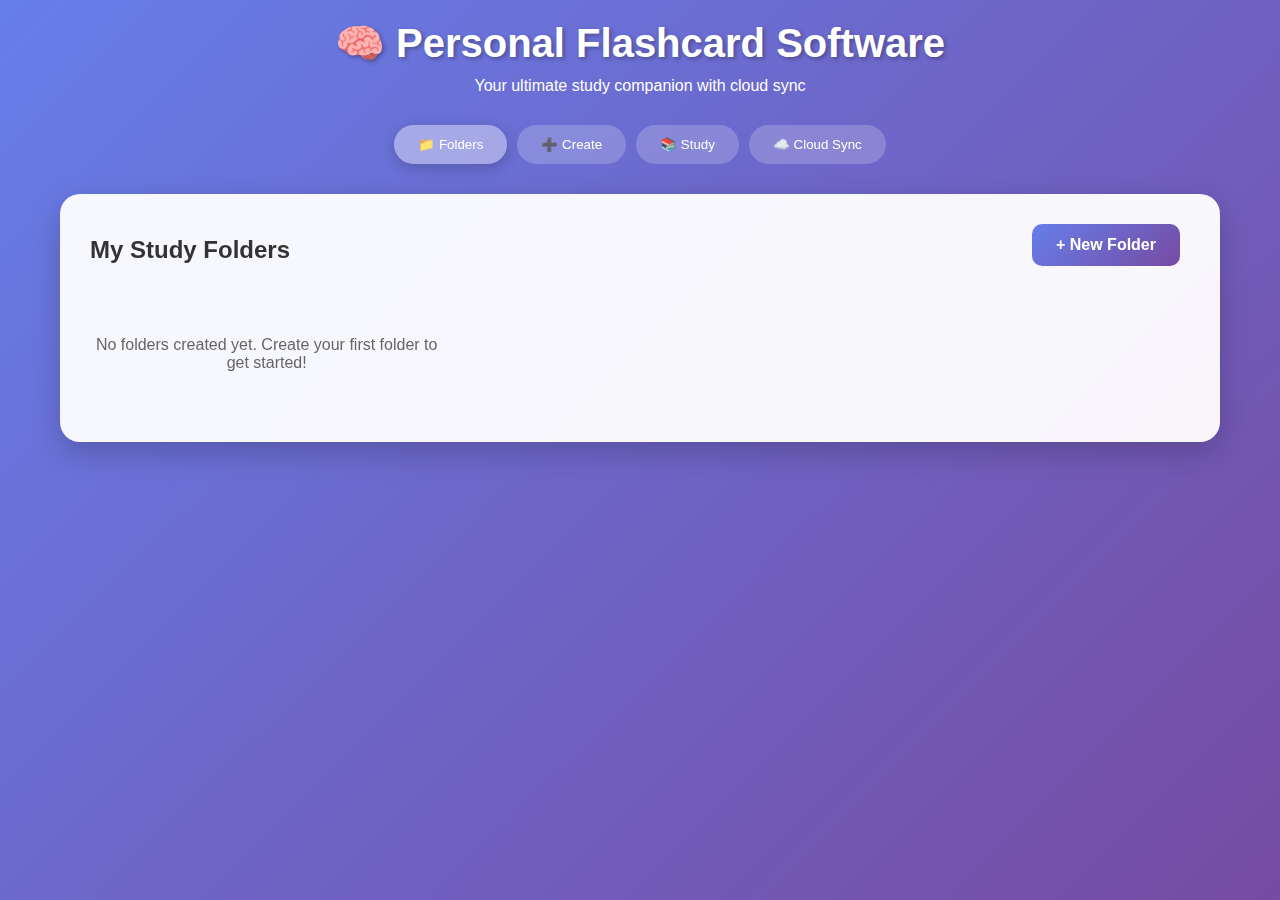
<file: index.html>
<!DOCTYPE html>
<html lang="en">
<head>
    <meta charset="UTF-8">
    <meta name="viewport" content="width=device-width, initial-scale=1.0">
    <script src="https://apis.google.com/js/api.js"></script>
    <script src="https://accounts.google.com/gsi/client"></script>
    <title>Personal Flashcard Software</title>
    <link rel="stylesheet" href="style.css">

   
</head>
<body>
    <div class="container">
        <div class="header">
            <h1>🧠 Personal Flashcard Software</h1>
            <p>Your ultimate study companion with cloud sync</p>
        </div>

        <div class="nav-tabs">
            <button class="nav-tab active" onclick="showTab('folders')">📁 Folders</button>
            <button class="nav-tab" onclick="showTab('create')">➕ Create</button>
            <button class="nav-tab" onclick="showTab('study')">📚 Study</button>
            <button class="nav-tab" onclick="showTab('sync')">☁️ Cloud Sync</button>
        </div>

        <!-- Folders Tab -->
        <div id="folders" class="tab-content active">
            <div style="display: flex; justify-content: space-between; align-items: center; margin-bottom: 20px;">
                <h2>My Study Folders</h2>
                <button class="btn btn-primary" onclick="createNewFolder()">+ New Folder</button>
            </div>
            <div id="folders-grid" class="card-grid"></div>
        </div>

        <!-- Create Tab -->
        <div id="create" class="tab-content">
            <h2>Create Flashcards</h2>
            <div class="input-group">
                <label for="folder-select">Select Folder:</label>
                <select id="folder-select">
                    <option value="">Select a folder...</option>
                </select>
            </div>
            <div class="input-group">
                <label for="deck-name">Deck Name:</label>
                <input type="text" id="deck-name" placeholder="Enter deck name...">
            </div>
            <div class="input-group">
                <label for="card-front">Front (Question):</label>
                <textarea id="card-front" rows="3" placeholder="Enter question or prompt..."></textarea>
            </div>
            <div class="input-group">
                <label for="card-back">Back (Answer):</label>
                <textarea id="card-back" rows="3" placeholder="Enter answer or explanation..."></textarea>
            </div>
            <div style="display: flex; gap: 10px;">
                <button class="btn btn-primary" onclick="addCard()">Add Card</button>
                <button class="btn btn-secondary" onclick="clearCardForm()">Clear</button>
            </div>
            <div id="current-deck" style="margin-top: 30px;"></div>
        </div>

        <!-- Study Tab -->
        <div id="study" class="tab-content">
            <h2>Study Mode</h2>
            <div class="input-group">
                <label for="study-deck-select">Select Deck to Study:</label>
                <select id="study-deck-select" onchange="loadStudyDeck()">
                    <option value="">Choose a deck...</option>
                </select>
            </div>
            
            <div id="study-modes" style="display: none;">
                <h3>Choose Study Mode:</h3>
                <div class="study-controls">
                    <button class="btn btn-primary" onclick="startFlashcardMode()">📚 Flashcards</button>
                    <button class="btn btn-primary" onclick="startQuizMode()">🧠 Quiz</button>
                    <button class="btn btn-primary" onclick="startMatchMode()">🎯 Match</button>
                    <button class="btn btn-primary" onclick="startWriteMode()">✍️ Write</button>
                </div>
            </div>

            <div id="study-area"></div>
        </div>

        <!-- Cloud Sync Tab -->
        <div id="sync" class="tab-content">
            <h2>Cloud Storage Sync</h2>
            <div class="cloud-sync">
                <h3 style="color: white; margin-bottom: 15px;">Connect Your Cloud Storage</h3>
                <p style="color: rgba(255,255,255,0.8); margin-bottom: 20px;">
                    Sync your flashcards across all your devices by connecting to your preferred cloud storage.
                </p>
                
                <div class="cloud-providers">
                    <div class="cloud-provider" onclick="connectCloud('dropbox')">
                        <h4>📦 Dropbox</h4>
                        <p>Sync with Dropbox</p>
                        <span id="dropbox-status">Not Connected</span>
                    </div>
                    <div class="cloud-provider" onclick="connectCloud('googledrive')">
                        <h4>📁 Google Drive</h4>
                        <p>Sync with Google Drive</p>
                        <span id="googledrive-status">Not Connected</span>
                        <div style="margin-top: 10px;">
                            <button class="btn btn-primary" onclick="saveToGoogleDrive()">💾 Save</button>
                            <button class="btn btn-secondary" onclick="loadFromGoogleDrive()">📥 Load</button>
                        </div>
                    </div>
                    <div class="cloud-provider" onclick="connectCloud('onedrive')">
                        <h4>☁️ OneDrive</h4>
                        <p>Sync with OneDrive</p>
                        <span id="onedrive-status">Not Connected</span>
                    </div>
                    <div class="cloud-provider" onclick="connectCloud('icloud')">
                        <h4>🍎 iCloud</h4>
                        <p>Sync with iCloud</p>
                        <span id="icloud-status">Not Connected</span>
                    </div>
                </div>

                <div style="margin-top: 30px;">
                    <h3 style="color: white; margin-bottom: 15px;">Import/Export</h3>
                    <div style="display: flex; gap: 10px; flex-wrap: wrap;">
                        <button class="btn btn-secondary" onclick="exportData()">📤 Export Data</button>
                        <input type="file" id="import-file" accept=".json" style="display: none;" onchange="importData()">
                        <button class="btn btn-secondary" onclick="document.getElementById('import-file').click()">📥 Import Data</button>
                        <button class="btn btn-primary" onclick="syncAll()">🔄 Sync All</button>
                    </div>
                </div>
            </div>
        </div>
    </div>

    <!-- Modals -->
    <div id="folder-modal" class="modal">
        <div class="modal-content">
            <span class="close" onclick="closeFolderModal()">&times;</span>
            <h2>Create New Folder</h2>
            <div class="input-group">
                <label for="new-folder-name">Folder Name:</label>
                <input type="text" id="new-folder-name" placeholder="Enter folder name...">
            </div>
            <div class="input-group">
                <label for="folder-description">Description (optional):</label>
                <textarea id="folder-description" rows="3" placeholder="Describe what this folder is for..."></textarea>
            </div>
            <button class="btn btn-primary" onclick="saveFolderModal()">Create Folder</button>
        </div>
    </div>

    <script>
        // Data structure
        let appData = {
            folders: [],
            currentStudyDeck: null,
            currentStudyMode: null,
            currentCardIndex: 0,
            studyStats: {
                correct: 0,
                incorrect: 0,
                total: 0
            },
            cloudConnections: {
                dropbox: false,
                googledrive: false,
                onedrive: false,
                icloud: false
            }
        };

        // Initialize app
        function initApp() {
            loadData();
            updateFoldersDisplay();
            updateFolderSelects();
        }

        // Tab management
        function showTab(tabName) {
            document.querySelectorAll('.tab-content').forEach(tab => {
                tab.classList.remove('active');
            });
            document.querySelectorAll('.nav-tab').forEach(tab => {
                tab.classList.remove('active');
            });
            
            document.getElementById(tabName).classList.add('active');
            event.target.classList.add('active');
        }

        // Folder management
        function createNewFolder() {
            document.getElementById('folder-modal').style.display = 'block';
        }

        function closeFolderModal() {
            document.getElementById('folder-modal').style.display = 'none';
            document.getElementById('new-folder-name').value = '';
            document.getElementById('folder-description').value = '';
        }

        function saveFolderModal() {
            const name = document.getElementById('new-folder-name').value.trim();
            const description = document.getElementById('folder-description').value.trim();
            
            if (!name) {
                alert('Please enter a folder name');
                return;
            }

            const folder = {
                id: Date.now(),
                name: name,
                description: description,
                decks: [],
                created: new Date().toISOString()
            };

            appData.folders.push(folder);
            saveData();
            updateFoldersDisplay();
            updateFolderSelects();
            closeFolderModal();
        }

        function updateFoldersDisplay() {
            const grid = document.getElementById('folders-grid');
            grid.innerHTML = '';

            appData.folders.forEach(folder => {
                const folderCard = document.createElement('div');
                folderCard.className = 'folder-card';
                folderCard.innerHTML = `
                    <h3>📁 ${folder.name}</h3>
                    <p>${folder.description || 'No description'}</p>
                    <div style="margin-top: 15px;">
                        <small>📚 ${folder.decks.length} deck(s)</small>
                        <small style="margin-left: 15px;">📅 ${new Date(folder.created).toLocaleDateString()}</small>
                    </div>
                    <div style="margin-top: 15px;">
                        <button class="btn btn-secondary" onclick="viewFolder(${folder.id})">View Decks</button>
                        <button class="btn btn-danger" onclick="deleteFolder(${folder.id})" style="margin-left: 10px;">Delete</button>
                    </div>
                `;
                grid.appendChild(folderCard);
            });

            if (appData.folders.length === 0) {
                grid.innerHTML = '<p style="text-align: center; color: #666; margin: 40px 0;">No folders created yet. Create your first folder to get started!</p>';
            }
        }

        function viewFolder(folderId) {
            const folder = appData.folders.find(f => f.id === folderId);
            if (!folder) return;

            const grid = document.getElementById('folders-grid');
            grid.innerHTML = `
                <div style="margin-bottom: 20px;">
                    <button class="btn btn-secondary" onclick="updateFoldersDisplay()">← Back to Folders</button>
                    <h2 style="margin: 20px 0;">📁 ${folder.name}</h2>
                    <p>${folder.description}</p>
                </div>
                <div class="card-grid" id="deck-grid"></div>
            `;

            const deckGrid = document.getElementById('deck-grid');
            folder.decks.forEach(deck => {
                const deckCard = document.createElement('div');
                deckCard.className = 'deck-card';
                deckCard.innerHTML = `
                    <h3>📚 ${deck.name}</h3>
                    <p>${deck.cards.length} cards</p>
                    <div style="margin-top: 15px;">
                        <button class="btn btn-primary" onclick="studyDeck(${folderId}, ${deck.id})">Study</button>
                        <button class="btn btn-danger" onclick="deleteDeck(${folderId}, ${deck.id})">Delete</button>
                    </div>
                `;
                deckGrid.appendChild(deckCard);
            });

            if (folder.decks.length === 0) {
                deckGrid.innerHTML = '<p style="text-align: center; color: #666;">No decks in this folder yet.</p>';
            }
        }

        function deleteFolder(folderId) {
            if (confirm('Are you sure you want to delete this folder and all its decks?')) {
                appData.folders = appData.folders.filter(f => f.id !== folderId);
                saveData();
                updateFoldersDisplay();
                updateFolderSelects();
            }
        }

        function updateFolderSelects() {
            const folderSelect = document.getElementById('folder-select');
            const studySelect = document.getElementById('study-deck-select');
            
            folderSelect.innerHTML = '<option value="">Select a folder...</option>';
            studySelect.innerHTML = '<option value="">Choose a deck...</option>';

            appData.folders.forEach(folder => {
                const option = document.createElement('option');
                option.value = folder.id;
                option.textContent = folder.name;
                folderSelect.appendChild(option);

                folder.decks.forEach(deck => {
                    const deckOption = document.createElement('option');
                    deckOption.value = `${folder.id}-${deck.id}`;
                    deckOption.textContent = `${folder.name} → ${deck.name}`;
                    studySelect.appendChild(deckOption);
                });
            });
        }

        // Card creation
        function addCard() {
            const folderId = parseInt(document.getElementById('folder-select').value);
            const deckName = document.getElementById('deck-name').value.trim();
            const front = document.getElementById('card-front').value.trim();
            const back = document.getElementById('card-back').value.trim();

            if (!folderId || !deckName || !front || !back) {
                alert('Please fill in all fields');
                return;
            }

            const folder = appData.folders.find(f => f.id === folderId);
            if (!folder) return;

            let deck = folder.decks.find(d => d.name === deckName);
            if (!deck) {
                deck = {
                    id: Date.now(),
                    name: deckName,
                    cards: [],
                    created: new Date().toISOString()
                };
                folder.decks.push(deck);
            }

            const card = {
                id: Date.now() + Math.random(),
                front: front,
                back: back,
                created: new Date().toISOString(),
                lastStudied: null,
                correctCount: 0,
                incorrectCount: 0
            };

            deck.cards.push(card);
            saveData();
            updateFolderSelects();
            clearCardForm();
            displayCurrentDeck(folderId, deck.id);
        }

        function clearCardForm() {
            document.getElementById('card-front').value = '';
            document.getElementById('card-back').value = '';
        }

        function displayCurrentDeck(folderId, deckId) {
            const folder = appData.folders.find(f => f.id === folderId);
            if (!folder) return;

            const deck = folder.decks.find(d => d.id === deckId);
            if (!deck) return;

            const container = document.getElementById('current-deck');
            container.innerHTML = `
                <h3>Current Deck: ${deck.name}</h3>
                <p>${deck.cards.length} cards</p>
                <div style="max-height: 300px; overflow-y: auto; margin-top: 15px;">
                    ${deck.cards.map((card, index) => `
                        <div style="background: #f8f9fa; padding: 10px; margin: 5px 0; border-radius: 8px;">
                            <strong>Q:</strong> ${card.front}<br>
                            <strong>A:</strong> ${card.back}
                            <button class="btn btn-danger" onclick="deleteCard(${folderId}, ${deckId}, ${card.id})" style="float: right; padding: 5px 10px; font-size: 12px;">Delete</button>
                        </div>
                    `).join('')}
                </div>
            `;
        }

        function deleteCard(folderId, deckId, cardId) {
            const folder = appData.folders.find(f => f.id === folderId);
            if (!folder) return;

            const deck = folder.decks.find(d => d.id === deckId);
            if (!deck) return;

            deck.cards = deck.cards.filter(c => c.id !== cardId);
            saveData();
            displayCurrentDeck(folderId, deckId);
        }

        function deleteDeck(folderId, deckId) {
            if (confirm('Are you sure you want to delete this deck?')) {
                const folder = appData.folders.find(f => f.id === folderId);
                if (!folder) return;

                folder.decks = folder.decks.filter(d => d.id !== deckId);
                saveData();
                updateFolderSelects();
                viewFolder(folderId);
            }
        }

        // Study modes
        function loadStudyDeck() {
            const selection = document.getElementById('study-deck-select').value;
            if (!selection) {
                document.getElementById('study-modes').style.display = 'none';
                return;
            }

            const [folderId, deckId] = selection.split('-').map(Number);
            const folder = appData.folders.find(f => f.id === folderId);
            const deck = folder?.decks.find(d => d.id === deckId);

            if (deck && deck.cards.length > 0) {
                appData.currentStudyDeck = deck;
                document.getElementById('study-modes').style.display = 'block';
                document.getElementById('study-area').innerHTML = '';
            }
        }

        function startFlashcardMode() {
            if (!appData.currentStudyDeck) return;

            appData.currentStudyMode = 'flashcard';
            appData.currentCardIndex = 0;
            displayFlashcard();
        }

        function displayFlashcard() {
            const deck = appData.currentStudyDeck;
            const card = deck.cards[appData.currentCardIndex];
            
            document.getElementById('study-area').innerHTML = `
                <div style="text-align: center;">
                    <div class="progress-bar">
                        <div class="progress-fill" style="width: ${((appData.currentCardIndex + 1) / deck.cards.length) * 100}%"></div>
                    </div>
                    <p>Card ${appData.currentCardIndex + 1} of ${deck.cards.length}</p>
                    
                    <div class="flashcard" id="current-flashcard" onclick="flipCard()">
                        <div class="card-face" id="card-front">
                            <h3>${card.front}</h3>
                        </div>
                        <div class="card-face card-back" id="card-back">
                            <h3>${card.back}</h3>
                        </div>
                    </div>

                    <div class="study-controls">
                        <button class="btn btn-danger" onclick="markIncorrect()">❌ Incorrect</button>
                        <button class="btn btn-secondary" onclick="flipCard()">🔄 Flip</button>
                        <button class="btn btn-success" onclick="markCorrect()">✅ Correct</button>
                    </div>
                    
                    <div class="study-controls">
                        <button class="btn btn-secondary" onclick="previousCard()">← Previous</button>
                        <button class="btn btn-secondary" onclick="nextCard()">Next →</button>
                        <button class="btn btn-secondary" onclick="endStudy()">End Study</button>
                    </div>
                </div>
            `;
        }

        function flipCard() {
            document.getElementById('current-flashcard').classList.toggle('flipped');
        }

        function markCorrect() {
            const card = appData.currentStudyDeck.cards[appData.currentCardIndex];
            card.correctCount++;
            card.lastStudied = new Date().toISOString();
            appData.studyStats.correct++;
            appData.studyStats.total++;
            saveData();
            nextCard();
        }

        function markIncorrect() {
            const card = appData.currentStudyDeck.cards[appData.currentCardIndex];
            card.incorrectCount++;
            card.lastStudied = new Date().toISOString();
            appData.studyStats.incorrect++;
            appData.studyStats.total++;
            saveData();
            nextCard();
        }

        function nextCard() {
            if (appData.currentCardIndex < appData.currentStudyDeck.cards.length - 1) {
                appData.currentCardIndex++;
                displayFlashcard();
            } else {
                showStudyComplete();
            }
        }

        function previousCard() {
            if (appData.currentCardIndex > 0) {
                appData.currentCardIndex--;
                displayFlashcard();
            }
        }

        function startQuizMode() {
            if (!appData.currentStudyDeck) return;

            appData.currentStudyMode = 'quiz';
            appData.currentCardIndex = 0;
            displayQuizCard();
        }

        function displayQuizCard() {
            const deck = appData.currentStudyDeck;
            const card = deck.cards[appData.currentCardIndex];
            
            // Generate multiple choice options
            const correctAnswer = card.back;
            const otherCards = deck.cards.filter(c => c.id !== card.id);
            const wrongAnswers = otherCards
                .sort(() => Math.random() - 0.5)
                .slice(0, 3)
                .map(c => c.back);
            
            const allChoices = [correctAnswer, ...wrongAnswers]
                .sort(() => Math.random() - 0.5);

            document.getElementById('study-area').innerHTML = `
                <div style="text-align: center;">
                    <div class="progress-bar">
                        <div class="progress-fill" style="width: ${((appData.currentCardIndex + 1) / deck.cards.length) * 100}%"></div>
                    </div>
                    <p>Question ${appData.currentCardIndex + 1} of ${deck.cards.length}</p>
                    
                    <div style="background: white; padding: 30px; border-radius: 15px; margin: 20px 0; box-shadow: 0 5px 15px rgba(0,0,0,0.1);">
                        <h3>${card.front}</h3>
                    </div>

                    <div class="multiple-choice">
                        ${allChoices.map((choice, index) => `
                            <button class="choice-btn" onclick="selectAnswer('${choice}', '${correctAnswer}', this)">
                                ${String.fromCharCode(65 + index)}. ${choice}
                            </button>
                        `).join('')}
                    </div>

                    <div class="study-controls" style="margin-top: 30px;">
                        <button class="btn btn-secondary" onclick="nextQuizCard()" id="next-quiz-btn" style="display: none;">Next Question</button>
                        <button class="btn btn-secondary" onclick="endStudy()">End Quiz</button>
                    </div>
                </div>
            `;
        }

        function selectAnswer(selected, correct, button) {
            const choices = document.querySelectorAll('.choice-btn');
            choices.forEach(choice => {
                choice.disabled = true;
                if (choice.textContent.substring(3) === correct) {
                    choice.classList.add('correct');
                } else if (choice === button && selected !== correct) {
                    choice.classList.add('incorrect');
                }
            });

            const card = appData.currentStudyDeck.cards[appData.currentCardIndex];
            if (selected === correct) {
                card.correctCount++;
                appData.studyStats.correct++;
            } else {
                card.incorrectCount++;
                appData.studyStats.incorrect++;
            }
            
            card.lastStudied = new Date().toISOString();
            appData.studyStats.total++;
            saveData();

            document.getElementById('next-quiz-btn').style.display = 'inline-block';
        }

        function nextQuizCard() {
            if (appData.currentCardIndex < appData.currentStudyDeck.cards.length - 1) {
                appData.currentCardIndex++;
                displayQuizCard();
            } else {
                showStudyComplete();
            }
        }

        function startMatchMode() {
            if (!appData.currentStudyDeck) return;

            appData.currentStudyMode = 'match';
            displayMatchGame();
        }

        function displayMatchGame() {
            const deck = appData.currentStudyDeck;
            const cards = deck.cards.slice(0, Math.min(8, deck.cards.length)); // Limit to 8 pairs
            
            const matchItems = [];
            cards.forEach(card => {
                matchItems.push({ id: card.id + '_front', text: card.front, pair: card.id, type: 'front' });
                matchItems.push({ id: card.id + '_back', text: card.back, pair: card.id, type: 'back' });
            });
            
            matchItems.sort(() => Math.random() - 0.5);

            document.getElementById('study-area').innerHTML = `
                <div style="text-align: center;">
                    <h3>Match the pairs!</h3>
                    <p>Click on a question and its matching answer</p>
                    
                    <div style="display: grid; grid-template-columns: repeat(auto-fit, minmax(200px, 1fr)); gap: 15px; margin: 20px 0;">
                        ${matchItems.map(item => `
                            <button class="choice-btn match-item" data-id="${item.id}" data-pair="${item.pair}" onclick="selectMatchItem(this)">
                                ${item.text}
                            </button>
                        `).join('')}
                    </div>

                    <div class="study-controls">
                        <button class="btn btn-secondary" onclick="resetMatchGame()">Reset</button>
                        <button class="btn btn-secondary" onclick="endStudy()">End Match</button>
                    </div>
                    
                    <div id="match-score" style="margin-top: 20px;">
                        <p>Matches: <span id="match-count">0</span> / ${cards.length}</p>
                    </div>
                </div>
            `;

            window.matchState = {
                selected: null,
                matches: 0,
                totalPairs: cards.length
            };
        }

        function selectMatchItem(button) {
            if (button.classList.contains('correct')) return;

            if (!window.matchState.selected) {
                window.matchState.selected = button;
                button.style.background = '#e3f2fd';
                button.style.borderColor = '#2196f3';
            } else {
                const first = window.matchState.selected;
                const second = button;

                if (first.dataset.pair === second.dataset.pair && first !== second) {
                    // Correct match
                    first.classList.add('correct');
                    second.classList.add('correct');
                    first.disabled = true;
                    second.disabled = true;
                    
                    window.matchState.matches++;
                    document.getElementById('match-count').textContent = window.matchState.matches;
                    
                    appData.studyStats.correct++;
                    appData.studyStats.total++;

                    if (window.matchState.matches === window.matchState.totalPairs) {
                        setTimeout(() => {
                            alert('Congratulations! You matched all pairs!');
                            showStudyComplete();
                        }, 500);
                    }
                } else {
                    // Incorrect match
                    first.classList.add('incorrect');
                    second.classList.add('incorrect');
                    appData.studyStats.incorrect++;
                    appData.studyStats.total++;
                    
                    setTimeout(() => {
                        first.classList.remove('incorrect');
                        second.classList.remove('incorrect');
                        first.style.background = '';
                        first.style.borderColor = '';
                        second.style.background = '';
                        second.style.borderColor = '';
                    }, 1000);
                }

                window.matchState.selected = null;
                saveData();
            }
        }

        function resetMatchGame() {
            displayMatchGame();
        }

        function startWriteMode() {
            if (!appData.currentStudyDeck) return;

            appData.currentStudyMode = 'write';
            appData.currentCardIndex = 0;
            displayWriteCard();
        }

        function displayWriteCard() {
            const deck = appData.currentStudyDeck;
            const card = deck.cards[appData.currentCardIndex];

            document.getElementById('study-area').innerHTML = `
                <div style="text-align: center;">
                    <div class="progress-bar">
                        <div class="progress-fill" style="width: ${((appData.currentCardIndex + 1) / deck.cards.length) * 100}%"></div>
                    </div>
                    <p>Question ${appData.currentCardIndex + 1} of ${deck.cards.length}</p>
                    
                    <div style="background: white; padding: 30px; border-radius: 15px; margin: 20px 0; box-shadow: 0 5px 15px rgba(0,0,0,0.1);">
                        <h3>${card.front}</h3>
                    </div>

                    <div class="input-group" style="max-width: 500px; margin: 0 auto;">
                        <label>Your Answer:</label>
                        <textarea id="write-answer" rows="4" placeholder="Type your answer here..." style="font-size: 16px;"></textarea>
                    </div>

                    <div class="study-controls">
                        <button class="btn btn-primary" onclick="checkWriteAnswer()">Check Answer</button>
                        <button class="btn btn-secondary" onclick="showWriteAnswer()">Show Answer</button>
                        <button class="btn btn-secondary" onclick="endStudy()">End Study</button>
                    </div>

                    <div id="write-result" style="margin-top: 20px;"></div>
                </div>
            `;
        }

        function checkWriteAnswer() {
            const userAnswer = document.getElementById('write-answer').value.trim().toLowerCase();
            const correctAnswer = appData.currentStudyDeck.cards[appData.currentCardIndex].back.toLowerCase();
            
            const isCorrect = userAnswer.includes(correctAnswer) || correctAnswer.includes(userAnswer);
            
            document.getElementById('write-result').innerHTML = `
                <div style="background: ${isCorrect ? '#d4edda' : '#f8d7da'}; padding: 20px; border-radius: 10px; margin: 20px 0;">
                    <h4>${isCorrect ? '✅ Correct!' : '❌ Not quite right'}</h4>
                    <p><strong>Correct Answer:</strong> ${appData.currentStudyDeck.cards[appData.currentCardIndex].back}</p>
                    <p><strong>Your Answer:</strong> ${document.getElementById('write-answer').value}</p>
                    
                    <div style="margin-top: 15px;">
                        <button class="btn btn-success" onclick="markWriteCorrect()">I was right</button>
                        <button class="btn btn-danger" onclick="markWriteIncorrect()">I was wrong</button>
                        <button class="btn btn-primary" onclick="nextWriteCard()">Next Question</button>
                    </div>
                </div>
            `;
        }

        function showWriteAnswer() {
            document.getElementById('write-result').innerHTML = `
                <div style="background: #e3f2fd; padding: 20px; border-radius: 10px; margin: 20px 0;">
                    <h4>💡 Answer</h4>
                    <p><strong>${appData.currentStudyDeck.cards[appData.currentCardIndex].back}</strong></p>
                    
                    <div style="margin-top: 15px;">
                        <button class="btn btn-success" onclick="markWriteCorrect()">Got it right</button>
                        <button class="btn btn-danger" onclick="markWriteIncorrect()">Need more practice</button>
                        <button class="btn btn-primary" onclick="nextWriteCard()">Next Question</button>
                    </div>
                </div>
            `;
        }

        function markWriteCorrect() {
            const card = appData.currentStudyDeck.cards[appData.currentCardIndex];
            card.correctCount++;
            card.lastStudied = new Date().toISOString();
            appData.studyStats.correct++;
            appData.studyStats.total++;
            saveData();
        }

        function markWriteIncorrect() {
            const card = appData.currentStudyDeck.cards[appData.currentCardIndex];
            card.incorrectCount++;
            card.lastStudied = new Date().toISOString();
            appData.studyStats.incorrect++;
            appData.studyStats.total++;
            saveData();
        }

        function nextWriteCard() {
            if (appData.currentCardIndex < appData.currentStudyDeck.cards.length - 1) {
                appData.currentCardIndex++;
                displayWriteCard();
            } else {
                showStudyComplete();
            }
        }

        function showStudyComplete() {
            const accuracy = appData.studyStats.total > 0 ? 
                Math.round((appData.studyStats.correct / appData.studyStats.total) * 100) : 0;

            document.getElementById('study-area').innerHTML = `
                <div style="text-align: center; padding: 40px;">
                    <h2>🎉 Study Session Complete!</h2>
                    
                    <div class="stats">
                        <div class="stat-card">
                            <div class="stat-number">${appData.studyStats.total}</div>
                            <div>Total Cards</div>
                        </div>
                        <div class="stat-card">
                            <div class="stat-number" style="color: #28a745;">${appData.studyStats.correct}</div>
                            <div>Correct</div>
                        </div>
                        <div class="stat-card">
                            <div class="stat-number" style="color: #dc3545;">${appData.studyStats.incorrect}</div>
                            <div>Incorrect</div>
                        </div>
                        <div class="stat-card">
                            <div class="stat-number" style="color: #667eea;">${accuracy}%</div>
                            <div>Accuracy</div>
                        </div>
                    </div>

                    <div class="study-controls" style="margin-top: 30px;">
                        <button class="btn btn-primary" onclick="restartStudy()">Study Again</button>
                        <button class="btn btn-secondary" onclick="endStudy()">Finish</button>
                    </div>
                </div>
            `;
        }

        function restartStudy() {
            appData.studyStats = { correct: 0, incorrect: 0, total: 0 };
            appData.currentCardIndex = 0;
            
            if (appData.currentStudyMode === 'flashcard') {
                startFlashcardMode();
            } else if (appData.currentStudyMode === 'quiz') {
                startQuizMode();
            } else if (appData.currentStudyMode === 'match') {
                startMatchMode();
            } else if (appData.currentStudyMode === 'write') {
                startWriteMode();
            }
        }

        function endStudy() {
            appData.studyStats = { correct: 0, incorrect: 0, total: 0 };
            document.getElementById('study-area').innerHTML = '';
            document.getElementById('study-modes').style.display = 'none';
            document.getElementById('study-deck-select').value = '';
        }

        // Cloud sync functions
        function connectCloud(provider) {
            // Simulate cloud connection
            appData.cloudConnections[provider] = !appData.cloudConnections[provider];
            
            const statusElement = document.getElementById(provider + '-status');
            const providerElement = statusElement.parentElement;
            
            if (appData.cloudConnections[provider]) {
                statusElement.textContent = 'Connected ✅';
                providerElement.classList.add('connected');
                alert(`Connected to ${provider.charAt(0).toUpperCase() + provider.slice(1)}!`);
            } else {
                statusElement.textContent = 'Not Connected';
                providerElement.classList.remove('connected');
                alert(`Disconnected from ${provider.charAt(0).toUpperCase() + provider.slice(1)}`);
            }
            
            saveData();
        }

        function exportData() {
            const dataStr = JSON.stringify(appData, null, 2);
            const dataBlob = new Blob([dataStr], { type: 'application/json' });
            const url = URL.createObjectURL(dataBlob);
            
            const link = document.createElement('a');
            link.href = url;
            link.download = `flashcards_backup_${new Date().toISOString().split('T')[0]}.json`;
            link.click();
            
            URL.revokeObjectURL(url);
        }

        function importData() {
            const file = document.getElementById('import-file').files[0];
            if (!file) return;

            const reader = new FileReader();
            reader.onload = function(e) {
                try {
                    const importedData = JSON.parse(e.target.result);
                    
                    if (confirm('This will replace all your current data. Are you sure?')) {
                        appData = importedData;
                        saveData();
                        updateFoldersDisplay();
                        updateFolderSelects();
                        alert('Data imported successfully!');
                    }
                } catch (error) {
                    alert('Error importing data. Please check the file format.');
                }
            };
            reader.readAsText(file);
        }

        function syncAll() {
            const connectedProviders = Object.keys(appData.cloudConnections)
                .filter(provider => appData.cloudConnections[provider]);
            
            if (connectedProviders.length === 0) {
                alert('No cloud providers connected. Please connect to at least one cloud service.');
                return;
            }

            // Simulate sync
            alert(`Syncing with ${connectedProviders.join(', ')}...`);
            setTimeout(() => {
                alert('Sync completed successfully!');
            }, 2000);
        }

        // Data persistence
        function saveData() {
            try {
                const dataStr = JSON.stringify(appData);
                const compressedData = btoa(dataStr); // Simple compression
                document.cookie = `flashcardData=${compressedData}; expires=Thu, 18 Dec 2025 12:00:00 UTC; path=/`;
            } catch (error) {
                console.error('Error saving data:', error);
            }
        }

        function loadData() {
            try {
                const cookies = document.cookie.split(';');
                const dataCookie = cookies.find(cookie => cookie.trim().startsWith('flashcardData='));
                
                if (dataCookie) {
                    const compressedData = dataCookie.split('=')[1];
                    const dataStr = atob(compressedData);
                    const loadedData = JSON.parse(dataStr);
                    
                    // Merge with default structure
                    appData = {
                        ...appData,
                        ...loadedData
                    };
                }
            } catch (error) {
                console.error('Error loading data:', error);
                // Keep default data if loading fails
            }
        }

        function studyDeck(folderId, deckId) {
            const folder = appData.folders.find(f => f.id === folderId);
            const deck = folder?.decks.find(d => d.id === deckId);
            
            if (deck) {
                document.getElementById('study-deck-select').value = `${folderId}-${deckId}`;
                appData.currentStudyDeck = deck;
                showTab('study');
                document.getElementById('study-modes').style.display = 'block';
            }
        }

        // Initialize the app when page loads
        window.addEventListener('load', initApp);

        // Auto-save every 30 seconds
        setInterval(saveData, 30000);
    </script>
</body>
</html>
</file>
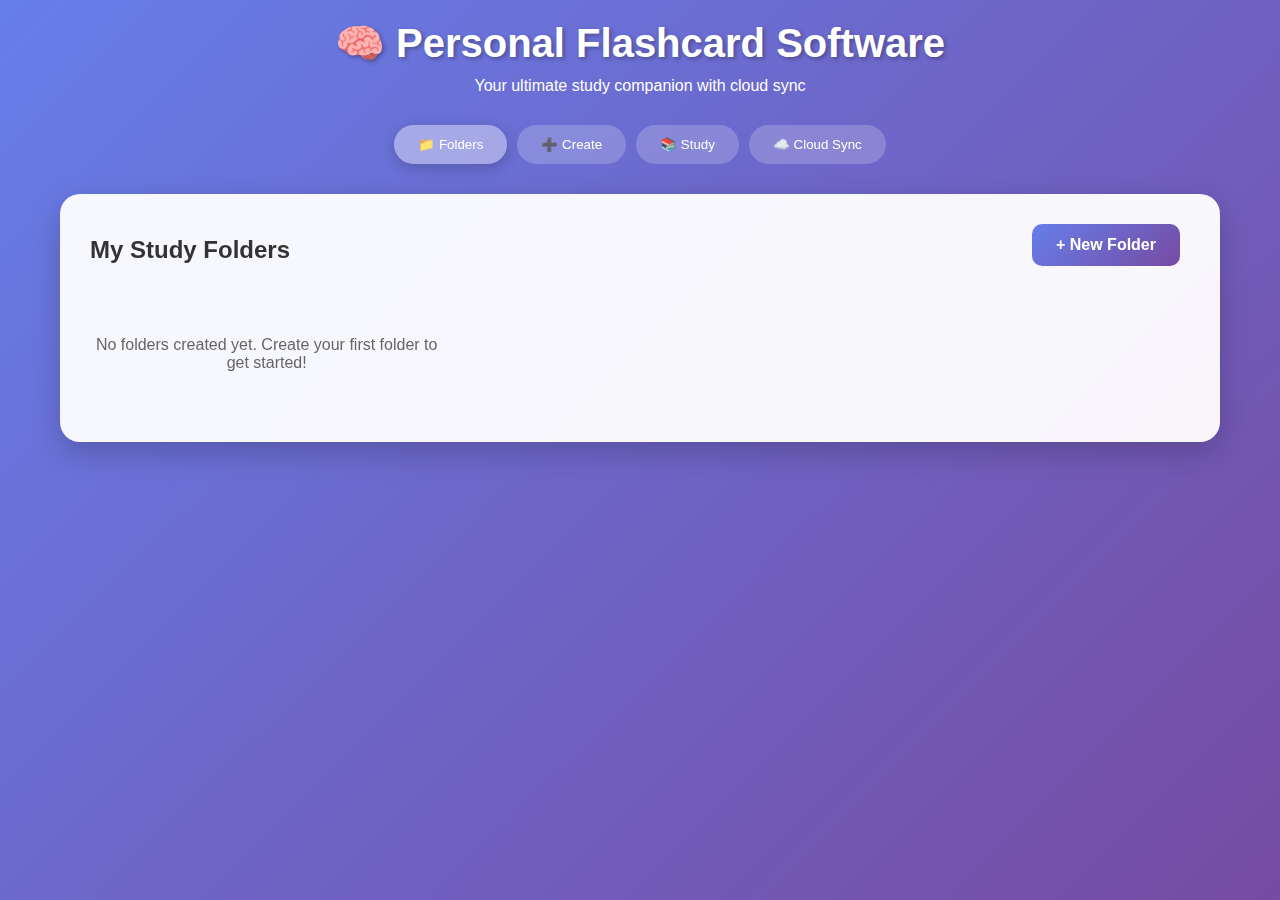
<file: test.html>
<!DOCTYPE html>
<html lang="en">
<head>
    <meta charset="UTF-8">
    <meta name="viewport" content="width=device-width, initial-scale=1.0">
    <title>Personal Flashcard Software</title>
    <style>
        * {
            margin: 0;
            padding: 0;
            box-sizing: border-box;
        }

        body {
            font-family: 'Segoe UI', Tahoma, Geneva, Verdana, sans-serif;
            background: linear-gradient(135deg, #667eea 0%, #764ba2 100%);
            min-height: 100vh;
            color: #333;
        }

        .container {
            max-width: 1200px;
            margin: 0 auto;
            padding: 20px;
        }

        .header {
            text-align: center;
            margin-bottom: 30px;
            color: white;
        }

        .header h1 {
            font-size: 2.5rem;
            margin-bottom: 10px;
            text-shadow: 2px 2px 4px rgba(0,0,0,0.3);
        }

        .nav-tabs {
            display: flex;
            justify-content: center;
            margin-bottom: 30px;
            gap: 10px;
        }

        .nav-tab {
            padding: 12px 24px;
            background: rgba(255,255,255,0.2);
            border: none;
            border-radius: 25px;
            color: white;
            cursor: pointer;
            transition: all 0.3s ease;
            backdrop-filter: blur(10px);
        }

        .nav-tab:hover {
            background: rgba(255,255,255,0.3);
            transform: translateY(-2px);
        }

        .nav-tab.active {
            background: rgba(255,255,255,0.4);
            box-shadow: 0 4px 15px rgba(0,0,0,0.2);
        }

        .tab-content {
            display: none;
            background: rgba(255,255,255,0.95);
            border-radius: 20px;
            padding: 30px;
            box-shadow: 0 10px 30px rgba(0,0,0,0.2);
            backdrop-filter: blur(10px);
        }

        .tab-content.active {
            display: block;
        }

        .card-grid {
            display: grid;
            grid-template-columns: repeat(auto-fill, minmax(300px, 1fr));
            gap: 20px;
            margin-top: 20px;
        }

        .folder-card, .deck-card {
            background: white;
            border-radius: 15px;
            padding: 20px;
            box-shadow: 0 5px 15px rgba(0,0,0,0.1);
            transition: all 0.3s ease;
            cursor: pointer;
        }

        .folder-card:hover, .deck-card:hover {
            transform: translateY(-5px);
            box-shadow: 0 10px 25px rgba(0,0,0,0.15);
        }

        .flashcard {
            width: 100%;
            height: 300px;
            background: white;
            border-radius: 15px;
            box-shadow: 0 10px 25px rgba(0,0,0,0.1);
            display: flex;
            align-items: center;
            justify-content: center;
            text-align: center;
            padding: 30px;
            cursor: pointer;
            transition: transform 0.6s;
            transform-style: preserve-3d;
            position: relative;
            margin: 20px auto;
            max-width: 500px;
        }

        .flashcard.flipped {
            transform: rotateY(180deg);
        }

        .card-face {
            position: absolute;
            width: 100%;
            height: 100%;
            backface-visibility: hidden;
            display: flex;
            align-items: center;
            justify-content: center;
            border-radius: 15px;
            padding: 30px;
        }

        .card-back {
            transform: rotateY(180deg);
            background: #f8f9fa;
        }

        .input-group {
            margin-bottom: 20px;
        }

        .input-group label {
            display: block;
            margin-bottom: 8px;
            font-weight: 600;
            color: #555;
        }

        .input-group input, .input-group textarea, .input-group select {
            width: 100%;
            padding: 12px;
            border: 2px solid #e0e0e0;
            border-radius: 10px;
            font-size: 16px;
            transition: border-color 0.3s ease;
        }

        .input-group input:focus, .input-group textarea:focus, .input-group select:focus {
            outline: none;
            border-color: #667eea;
        }

        .btn {
            padding: 12px 24px;
            border: none;
            border-radius: 10px;
            cursor: pointer;
            font-size: 16px;
            font-weight: 600;
            transition: all 0.3s ease;
            margin-right: 10px;
            margin-bottom: 10px;
        }

        .btn-primary {
            background: linear-gradient(135deg, #667eea, #764ba2);
            color: white;
        }

        .btn-primary:hover {
            transform: translateY(-2px);
            box-shadow: 0 5px 15px rgba(102, 126, 234, 0.4);
        }

        .btn-secondary {
            background: #f8f9fa;
            color: #333;
            border: 2px solid #e0e0e0;
        }

        .btn-secondary:hover {
            background: #e9ecef;
            transform: translateY(-2px);
        }

        .btn-success {
            background: #28a745;
            color: white;
        }

        .btn-success:hover {
            background: #218838;
            transform: translateY(-2px);
        }

        .btn-danger {
            background: #dc3545;
            color: white;
        }

        .btn-danger:hover {
            background: #c82333;
            transform: translateY(-2px);
        }

        .study-controls {
            display: flex;
            justify-content: center;
            gap: 15px;
            margin: 20px 0;
            flex-wrap: wrap;
        }

        .progress-bar {
            width: 100%;
            height: 10px;
            background: #e0e0e0;
            border-radius: 5px;
            margin: 20px 0;
            overflow: hidden;
        }

        .progress-fill {
            height: 100%;
            background: linear-gradient(90deg, #667eea, #764ba2);
            transition: width 0.3s ease;
        }

        .stats {
            display: grid;
            grid-template-columns: repeat(auto-fit, minmax(150px, 1fr));
            gap: 15px;
            margin: 20px 0;
        }

        .stat-card {
            background: white;
            padding: 20px;
            border-radius: 10px;
            text-align: center;
            box-shadow: 0 3px 10px rgba(0,0,0,0.1);
        }

        .stat-number {
            font-size: 2rem;
            font-weight: bold;
            color: #667eea;
        }

        .cloud-sync {
            background: rgba(255,255,255,0.1);
            border-radius: 15px;
            padding: 20px;
            margin: 20px 0;
            backdrop-filter: blur(10px);
        }

        .cloud-providers {
            display: grid;
            grid-template-columns: repeat(auto-fit, minmax(200px, 1fr));
            gap: 15px;
            margin-top: 15px;
        }

        .cloud-provider {
            background: white;
            padding: 15px;
            border-radius: 10px;
            text-align: center;
            cursor: pointer;
            transition: all 0.3s ease;
        }

        .cloud-provider:hover {
            transform: translateY(-3px);
            box-shadow: 0 5px 15px rgba(0,0,0,0.1);
        }

        .cloud-provider.connected {
            background: #d4edda;
            border: 2px solid #28a745;
        }

        .modal {
            display: none;
            position: fixed;
            z-index: 1000;
            left: 0;
            top: 0;
            width: 100%;
            height: 100%;
            background: rgba(0,0,0,0.5);
        }

        .modal-content {
            background: white;
            margin: 5% auto;
            padding: 30px;
            border-radius: 20px;
            width: 90%;
            max-width: 600px;
            position: relative;
        }

        .close {
            position: absolute;
            right: 20px;
            top: 15px;
            font-size: 28px;
            font-weight: bold;
            cursor: pointer;
            color: #aaa;
        }

        .close:hover {
            color: #333;
        }

        .multiple-choice {
            display: grid;
            gap: 10px;
            margin: 20px 0;
        }

        .choice-btn {
            padding: 15px;
            background: white;
            border: 2px solid #e0e0e0;
            border-radius: 10px;
            text-align: left;
            cursor: pointer;
            transition: all 0.3s ease;
        }

        .choice-btn:hover {
            border-color: #667eea;
            background: #f8f9ff;
        }

        .choice-btn.correct {
            background: #d4edda;
            border-color: #28a745;
        }

        .choice-btn.incorrect {
            background: #f8d7da;
            border-color: #dc3545;
        }

        @media (max-width: 768px) {
            .nav-tabs {
                flex-wrap: wrap;
            }
            
            .study-controls {
                flex-direction: column;
                align-items: center;
            }
            
            .flashcard {
                height: 250px;
                margin: 10px;
            }
        }
    </style>
</head>
<body>
    <div class="container">
        <div class="header">
            <h1>🧠 Personal Flashcard Software</h1>
            <p>Your ultimate study companion with cloud sync</p>
        </div>

        <div class="nav-tabs">
            <button class="nav-tab active" onclick="showTab('folders')">📁 Folders</button>
            <button class="nav-tab" onclick="showTab('create')">➕ Create</button>
            <button class="nav-tab" onclick="showTab('study')">📚 Study</button>
            <button class="nav-tab" onclick="showTab('sync')">☁️ Cloud Sync</button>
        </div>

        <!-- Folders Tab -->
        <div id="folders" class="tab-content active">
            <div style="display: flex; justify-content: space-between; align-items: center; margin-bottom: 20px;">
                <h2>My Study Folders</h2>
                <button class="btn btn-primary" onclick="createNewFolder()">+ New Folder</button>
            </div>
            <div id="folders-grid" class="card-grid"></div>
        </div>

        <!-- Create Tab -->
        <div id="create" class="tab-content">
            <h2>Create Flashcards</h2>
            <div class="input-group">
                <label for="folder-select">Select Folder:</label>
                <select id="folder-select">
                    <option value="">Select a folder...</option>
                </select>
            </div>
            <div class="input-group">
                <label for="deck-name">Deck Name:</label>
                <input type="text" id="deck-name" placeholder="Enter deck name...">
            </div>
            <div class="input-group">
                <label for="card-front">Front (Question):</label>
                <textarea id="card-front" rows="3" placeholder="Enter question or prompt..."></textarea>
            </div>
            <div class="input-group">
                <label for="card-back">Back (Answer):</label>
                <textarea id="card-back" rows="3" placeholder="Enter answer or explanation..."></textarea>
            </div>
            <div style="display: flex; gap: 10px;">
                <button class="btn btn-primary" onclick="addCard()">Add Card</button>
                <button class="btn btn-secondary" onclick="clearCardForm()">Clear</button>
            </div>
            <div id="current-deck" style="margin-top: 30px;"></div>
        </div>

        <!-- Study Tab -->
        <div id="study" class="tab-content">
            <h2>Study Mode</h2>
            <div class="input-group">
                <label for="study-deck-select">Select Deck to Study:</label>
                <select id="study-deck-select" onchange="loadStudyDeck()">
                    <option value="">Choose a deck...</option>
                </select>
            </div>
            
            <div id="study-modes" style="display: none;">
                <h3>Choose Study Mode:</h3>
                <div class="study-controls">
                    <button class="btn btn-primary" onclick="startFlashcardMode()">📚 Flashcards</button>
                    <button class="btn btn-primary" onclick="startQuizMode()">🧠 Quiz</button>
                    <button class="btn btn-primary" onclick="startMatchMode()">🎯 Match</button>
                    <button class="btn btn-primary" onclick="startWriteMode()">✍️ Write</button>
                </div>
            </div>

            <div id="study-area"></div>
        </div>

        <!-- Cloud Sync Tab -->
        <div id="sync" class="tab-content">
            <h2>Cloud Storage Sync</h2>
            <div class="cloud-sync">
                <h3 style="color: white; margin-bottom: 15px;">Connect Your Cloud Storage</h3>
                <p style="color: rgba(255,255,255,0.8); margin-bottom: 20px;">
                    Sync your flashcards across all your devices by connecting to your preferred cloud storage.
                </p>
                
                <div class="cloud-providers">
                    <div class="cloud-provider" onclick="connectCloud('dropbox')">
                        <h4>📦 Dropbox</h4>
                        <p>Sync with Dropbox</p>
                        <span id="dropbox-status">Not Connected</span>
                    </div>
                    <div class="cloud-provider" onclick="connectCloud('googledrive')">
                        <h4>📁 Google Drive</h4>
                        <p>Sync with Google Drive</p>
                        <span id="googledrive-status">Not Connected</span>
                    </div>
                    <div class="cloud-provider" onclick="connectCloud('onedrive')">
                        <h4>☁️ OneDrive</h4>
                        <p>Sync with OneDrive</p>
                        <span id="onedrive-status">Not Connected</span>
                    </div>
                    <div class="cloud-provider" onclick="connectCloud('icloud')">
                        <h4>🍎 iCloud</h4>
                        <p>Sync with iCloud</p>
                        <span id="icloud-status">Not Connected</span>
                    </div>
                </div>

                <div style="margin-top: 30px;">
                    <h3 style="color: white; margin-bottom: 15px;">Import/Export</h3>
                    <div style="display: flex; gap: 10px; flex-wrap: wrap;">
                        <button class="btn btn-secondary" onclick="exportData()">📤 Export Data</button>
                        <input type="file" id="import-file" accept=".json" style="display: none;" onchange="importData()">
                        <button class="btn btn-secondary" onclick="document.getElementById('import-file').click()">📥 Import Data</button>
                        <button class="btn btn-primary" onclick="syncAll()">🔄 Sync All</button>
                    </div>
                </div>
            </div>
        </div>
    </div>

    <!-- Modals -->
    <div id="folder-modal" class="modal">
        <div class="modal-content">
            <span class="close" onclick="closeFolderModal()">&times;</span>
            <h2>Create New Folder</h2>
            <div class="input-group">
                <label for="new-folder-name">Folder Name:</label>
                <input type="text" id="new-folder-name" placeholder="Enter folder name...">
            </div>
            <div class="input-group">
                <label for="folder-description">Description (optional):</label>
                <textarea id="folder-description" rows="3" placeholder="Describe what this folder is for..."></textarea>
            </div>
            <button class="btn btn-primary" onclick="saveFolderModal()">Create Folder</button>
        </div>
    </div>

    <script>
        // Data structure
        let appData = {
            folders: [],
            currentStudyDeck: null,
            currentStudyMode: null,
            currentCardIndex: 0,
            studyStats: {
                correct: 0,
                incorrect: 0,
                total: 0
            },
            cloudConnections: {
                dropbox: false,
                googledrive: false,
                onedrive: false,
                icloud: false
            }
        };

        // Initialize app
        function initApp() {
            loadData();
            updateFoldersDisplay();
            updateFolderSelects();
        }

        // Tab management
        function showTab(tabName) {
            document.querySelectorAll('.tab-content').forEach(tab => {
                tab.classList.remove('active');
            });
            document.querySelectorAll('.nav-tab').forEach(tab => {
                tab.classList.remove('active');
            });
            
            document.getElementById(tabName).classList.add('active');
            event.target.classList.add('active');
        }

        // Folder management
        function createNewFolder() {
            document.getElementById('folder-modal').style.display = 'block';
        }

        function closeFolderModal() {
            document.getElementById('folder-modal').style.display = 'none';
            document.getElementById('new-folder-name').value = '';
            document.getElementById('folder-description').value = '';
        }

        function saveFolderModal() {
            const name = document.getElementById('new-folder-name').value.trim();
            const description = document.getElementById('folder-description').value.trim();
            
            if (!name) {
                alert('Please enter a folder name');
                return;
            }

            const folder = {
                id: Date.now(),
                name: name,
                description: description,
                decks: [],
                created: new Date().toISOString()
            };

            appData.folders.push(folder);
            saveData();
            updateFoldersDisplay();
            updateFolderSelects();
            closeFolderModal();
        }

        function updateFoldersDisplay() {
            const grid = document.getElementById('folders-grid');
            grid.innerHTML = '';

            appData.folders.forEach(folder => {
                const folderCard = document.createElement('div');
                folderCard.className = 'folder-card';
                folderCard.innerHTML = `
                    <h3>📁 ${folder.name}</h3>
                    <p>${folder.description || 'No description'}</p>
                    <div style="margin-top: 15px;">
                        <small>📚 ${folder.decks.length} deck(s)</small>
                        <small style="margin-left: 15px;">📅 ${new Date(folder.created).toLocaleDateString()}</small>
                    </div>
                    <div style="margin-top: 15px;">
                        <button class="btn btn-secondary" onclick="viewFolder(${folder.id})">View Decks</button>
                        <button class="btn btn-danger" onclick="deleteFolder(${folder.id})" style="margin-left: 10px;">Delete</button>
                    </div>
                `;
                grid.appendChild(folderCard);
            });

            if (appData.folders.length === 0) {
                grid.innerHTML = '<p style="text-align: center; color: #666; margin: 40px 0;">No folders created yet. Create your first folder to get started!</p>';
            }
        }

        function viewFolder(folderId) {
            const folder = appData.folders.find(f => f.id === folderId);
            if (!folder) return;

            const grid = document.getElementById('folders-grid');
            grid.innerHTML = `
                <div style="margin-bottom: 20px;">
                    <button class="btn btn-secondary" onclick="updateFoldersDisplay()">← Back to Folders</button>
                    <h2 style="margin: 20px 0;">📁 ${folder.name}</h2>
                    <p>${folder.description}</p>
                </div>
                <div class="card-grid" id="deck-grid"></div>
            `;

            const deckGrid = document.getElementById('deck-grid');
            folder.decks.forEach(deck => {
                const deckCard = document.createElement('div');
                deckCard.className = 'deck-card';
                deckCard.innerHTML = `
                    <h3>📚 ${deck.name}</h3>
                    <p>${deck.cards.length} cards</p>
                    <div style="margin-top: 15px;">
                        <button class="btn btn-primary" onclick="studyDeck(${folderId}, ${deck.id})">Study</button>
                        <button class="btn btn-danger" onclick="deleteDeck(${folderId}, ${deck.id})">Delete</button>
                    </div>
                `;
                deckGrid.appendChild(deckCard);
            });

            if (folder.decks.length === 0) {
                deckGrid.innerHTML = '<p style="text-align: center; color: #666;">No decks in this folder yet.</p>';
            }
        }

        function deleteFolder(folderId) {
            if (confirm('Are you sure you want to delete this folder and all its decks?')) {
                appData.folders = appData.folders.filter(f => f.id !== folderId);
                saveData();
                updateFoldersDisplay();
                updateFolderSelects();
            }
        }

        function updateFolderSelects() {
            const folderSelect = document.getElementById('folder-select');
            const studySelect = document.getElementById('study-deck-select');
            
            folderSelect.innerHTML = '<option value="">Select a folder...</option>';
            studySelect.innerHTML = '<option value="">Choose a deck...</option>';

            appData.folders.forEach(folder => {
                const option = document.createElement('option');
                option.value = folder.id;
                option.textContent = folder.name;
                folderSelect.appendChild(option);

                folder.decks.forEach(deck => {
                    const deckOption = document.createElement('option');
                    deckOption.value = `${folder.id}-${deck.id}`;
                    deckOption.textContent = `${folder.name} → ${deck.name}`;
                    studySelect.appendChild(deckOption);
                });
            });
        }

        // Card creation
        function addCard() {
            const folderId = parseInt(document.getElementById('folder-select').value);
            const deckName = document.getElementById('deck-name').value.trim();
            const front = document.getElementById('card-front').value.trim();
            const back = document.getElementById('card-back').value.trim();

            if (!folderId || !deckName || !front || !back) {
                alert('Please fill in all fields');
                return;
            }

            const folder = appData.folders.find(f => f.id === folderId);
            if (!folder) return;

            let deck = folder.decks.find(d => d.name === deckName);
            if (!deck) {
                deck = {
                    id: Date.now(),
                    name: deckName,
                    cards: [],
                    created: new Date().toISOString()
                };
                folder.decks.push(deck);
            }

            const card = {
                id: Date.now() + Math.random(),
                front: front,
                back: back,
                created: new Date().toISOString(),
                lastStudied: null,
                correctCount: 0,
                incorrectCount: 0
            };

            deck.cards.push(card);
            saveData();
            updateFolderSelects();
            clearCardForm();
            displayCurrentDeck(folderId, deck.id);
        }

        function clearCardForm() {
            document.getElementById('card-front').value = '';
            document.getElementById('card-back').value = '';
        }

        function displayCurrentDeck(folderId, deckId) {
            const folder = appData.folders.find(f => f.id === folderId);
            if (!folder) return;

            const deck = folder.decks.find(d => d.id === deckId);
            if (!deck) return;

            const container = document.getElementById('current-deck');
            container.innerHTML = `
                <h3>Current Deck: ${deck.name}</h3>
                <p>${deck.cards.length} cards</p>
                <div style="max-height: 300px; overflow-y: auto; margin-top: 15px;">
                    ${deck.cards.map((card, index) => `
                        <div style="background: #f8f9fa; padding: 10px; margin: 5px 0; border-radius: 8px;">
                            <strong>Q:</strong> ${card.front}<br>
                            <strong>A:</strong> ${card.back}
                            <button class="btn btn-danger" onclick="deleteCard(${folderId}, ${deckId}, ${card.id})" style="float: right; padding: 5px 10px; font-size: 12px;">Delete</button>
                        </div>
                    `).join('')}
                </div>
            `;
        }

        function deleteCard(folderId, deckId, cardId) {
            const folder = appData.folders.find(f => f.id === folderId);
            if (!folder) return;

            const deck = folder.decks.find(d => d.id === deckId);
            if (!deck) return;

            deck.cards = deck.cards.filter(c => c.id !== cardId);
            saveData();
            displayCurrentDeck(folderId, deckId);
        }

        function deleteDeck(folderId, deckId) {
            if (confirm('Are you sure you want to delete this deck?')) {
                const folder = appData.folders.find(f => f.id === folderId);
                if (!folder) return;

                folder.decks = folder.decks.filter(d => d.id !== deckId);
                saveData();
                updateFolderSelects();
                viewFolder(folderId);
            }
        }

        // Study modes
        function loadStudyDeck() {
            const selection = document.getElementById('study-deck-select').value;
            if (!selection) {
                document.getElementById('study-modes').style.display = 'none';
                return;
            }

            const [folderId, deckId] = selection.split('-').map(Number);
            const folder = appData.folders.find(f => f.id === folderId);
            const deck = folder?.decks.find(d => d.id === deckId);

            if (deck && deck.cards.length > 0) {
                appData.currentStudyDeck = deck;
                document.getElementById('study-modes').style.display = 'block';
                document.getElementById('study-area').innerHTML = '';
            }
        }

        function startFlashcardMode() {
            if (!appData.currentStudyDeck) return;

            appData.currentStudyMode = 'flashcard';
            appData.currentCardIndex = 0;
            displayFlashcard();
        }

        function displayFlashcard() {
            const deck = appData.currentStudyDeck;
            const card = deck.cards[appData.currentCardIndex];
            
            document.getElementById('study-area').innerHTML = `
                <div style="text-align: center;">
                    <div class="progress-bar">
                        <div class="progress-fill" style="width: ${((appData.currentCardIndex + 1) / deck.cards.length) * 100}%"></div>
                    </div>
                    <p>Card ${appData.currentCardIndex + 1} of ${deck.cards.length}</p>
                    
                    <div class="flashcard" id="current-flashcard" onclick="flipCard()">
                        <div class="card-face" id="card-front">
                            <h3>${card.front}</h3>
                        </div>
                        <div class="card-face card-back" id="card-back">
                            <h3>${card.back}</h3>
                        </div>
                    </div>

                    <div class="study-controls">
                        <button class="btn btn-danger" onclick="markIncorrect()">❌ Incorrect</button>
                        <button class="btn btn-secondary" onclick="flipCard()">🔄 Flip</button>
                        <button class="btn btn-success" onclick="markCorrect()">✅ Correct</button>
                    </div>
                    
                    <div class="study-controls">
                        <button class="btn btn-secondary" onclick="previousCard()">← Previous</button>
                        <button class="btn btn-secondary" onclick="nextCard()">Next →</button>
                        <button class="btn btn-secondary" onclick="endStudy()">End Study</button>
                    </div>
                </div>
            `;
        }

        function flipCard() {
            document.getElementById('current-flashcard').classList.toggle('flipped');
        }

        function markCorrect() {
            const card = appData.currentStudyDeck.cards[appData.currentCardIndex];
            card.correctCount++;
            card.lastStudied = new Date().toISOString();
            appData.studyStats.correct++;
            appData.studyStats.total++;
            saveData();
            nextCard();
        }

        function markIncorrect() {
            const card = appData.currentStudyDeck.cards[appData.currentCardIndex];
            card.incorrectCount++;
            card.lastStudied = new Date().toISOString();
            appData.studyStats.incorrect++;
            appData.studyStats.total++;
            saveData();
            nextCard();
        }

        function nextCard() {
            if (appData.currentCardIndex < appData.currentStudyDeck.cards.length - 1) {
                appData.currentCardIndex++;
                displayFlashcard();
            } else {
                showStudyComplete();
            }
        }

        function previousCard() {
            if (appData.currentCardIndex > 0) {
                appData.currentCardIndex--;
                displayFlashcard();
            }
        }

        function startQuizMode() {
            if (!appData.currentStudyDeck) return;

            appData.currentStudyMode = 'quiz';
            appData.currentCardIndex = 0;
            displayQuizCard();
        }

        function displayQuizCard() {
            const deck = appData.currentStudyDeck;
            const card = deck.cards[appData.currentCardIndex];
            
            // Generate multiple choice options
            const correctAnswer = card.back;
            const otherCards = deck.cards.filter(c => c.id !== card.id);
            const wrongAnswers = otherCards
                .sort(() => Math.random() - 0.5)
                .slice(0, 3)
                .map(c => c.back);
            
            const allChoices = [correctAnswer, ...wrongAnswers]
                .sort(() => Math.random() - 0.5);

            document.getElementById('study-area').innerHTML = `
                <div style="text-align: center;">
                    <div class="progress-bar">
                        <div class="progress-fill" style="width: ${((appData.currentCardIndex + 1) / deck.cards.length) * 100}%"></div>
                    </div>
                    <p>Question ${appData.currentCardIndex + 1} of ${deck.cards.length}</p>
                    
                    <div style="background: white; padding: 30px; border-radius: 15px; margin: 20px 0; box-shadow: 0 5px 15px rgba(0,0,0,0.1);">
                        <h3>${card.front}</h3>
                    </div>

                    <div class="multiple-choice">
                        ${allChoices.map((choice, index) => `
                            <button class="choice-btn" onclick="selectAnswer('${choice}', '${correctAnswer}', this)">
                                ${String.fromCharCode(65 + index)}. ${choice}
                            </button>
                        `).join('')}
                    </div>

                    <div class="study-controls" style="margin-top: 30px;">
                        <button class="btn btn-secondary" onclick="nextQuizCard()" id="next-quiz-btn" style="display: none;">Next Question</button>
                        <button class="btn btn-secondary" onclick="endStudy()">End Quiz</button>
                    </div>
                </div>
            `;
        }

        function selectAnswer(selected, correct, button) {
            const choices = document.querySelectorAll('.choice-btn');
            choices.forEach(choice => {
                choice.disabled = true;
                if (choice.textContent.substring(3) === correct) {
                    choice.classList.add('correct');
                } else if (choice === button && selected !== correct) {
                    choice.classList.add('incorrect');
                }
            });

            const card = appData.currentStudyDeck.cards[appData.currentCardIndex];
            if (selected === correct) {
                card.correctCount++;
                appData.studyStats.correct++;
            } else {
                card.incorrectCount++;
                appData.studyStats.incorrect++;
            }
            
            card.lastStudied = new Date().toISOString();
            appData.studyStats.total++;
            saveData();

            document.getElementById('next-quiz-btn').style.display = 'inline-block';
        }

        function nextQuizCard() {
            if (appData.currentCardIndex < appData.currentStudyDeck.cards.length - 1) {
                appData.currentCardIndex++;
                displayQuizCard();
            } else {
                showStudyComplete();
            }
        }

        function startMatchMode() {
            if (!appData.currentStudyDeck) return;

            appData.currentStudyMode = 'match';
            displayMatchGame();
        }

        function displayMatchGame() {
            const deck = appData.currentStudyDeck;
            const cards = deck.cards.slice(0, Math.min(8, deck.cards.length)); // Limit to 8 pairs
            
            const matchItems = [];
            cards.forEach(card => {
                matchItems.push({ id: card.id + '_front', text: card.front, pair: card.id, type: 'front' });
                matchItems.push({ id: card.id + '_back', text: card.back, pair: card.id, type: 'back' });
            });
            
            matchItems.sort(() => Math.random() - 0.5);

            document.getElementById('study-area').innerHTML = `
                <div style="text-align: center;">
                    <h3>Match the pairs!</h3>
                    <p>Click on a question and its matching answer</p>
                    
                    <div style="display: grid; grid-template-columns: repeat(auto-fit, minmax(200px, 1fr)); gap: 15px; margin: 20px 0;">
                        ${matchItems.map(item => `
                            <button class="choice-btn match-item" data-id="${item.id}" data-pair="${item.pair}" onclick="selectMatchItem(this)">
                                ${item.text}
                            </button>
                        `).join('')}
                    </div>

                    <div class="study-controls">
                        <button class="btn btn-secondary" onclick="resetMatchGame()">Reset</button>
                        <button class="btn btn-secondary" onclick="endStudy()">End Match</button>
                    </div>
                    
                    <div id="match-score" style="margin-top: 20px;">
                        <p>Matches: <span id="match-count">0</span> / ${cards.length}</p>
                    </div>
                </div>
            `;

            window.matchState = {
                selected: null,
                matches: 0,
                totalPairs: cards.length
            };
        }

        function selectMatchItem(button) {
            if (button.classList.contains('correct')) return;

            if (!window.matchState.selected) {
                window.matchState.selected = button;
                button.style.background = '#e3f2fd';
                button.style.borderColor = '#2196f3';
            } else {
                const first = window.matchState.selected;
                const second = button;

                if (first.dataset.pair === second.dataset.pair && first !== second) {
                    // Correct match
                    first.classList.add('correct');
                    second.classList.add('correct');
                    first.disabled = true;
                    second.disabled = true;
                    
                    window.matchState.matches++;
                    document.getElementById('match-count').textContent = window.matchState.matches;
                    
                    appData.studyStats.correct++;
                    appData.studyStats.total++;

                    if (window.matchState.matches === window.matchState.totalPairs) {
                        setTimeout(() => {
                            alert('Congratulations! You matched all pairs!');
                            showStudyComplete();
                        }, 500);
                    }
                } else {
                    // Incorrect match
                    first.classList.add('incorrect');
                    second.classList.add('incorrect');
                    appData.studyStats.incorrect++;
                    appData.studyStats.total++;
                    
                    setTimeout(() => {
                        first.classList.remove('incorrect');
                        second.classList.remove('incorrect');
                        first.style.background = '';
                        first.style.borderColor = '';
                        second.style.background = '';
                        second.style.borderColor = '';
                    }, 1000);
                }

                window.matchState.selected = null;
                saveData();
            }
        }

        function resetMatchGame() {
            displayMatchGame();
        }

        function startWriteMode() {
            if (!appData.currentStudyDeck) return;

            appData.currentStudyMode = 'write';
            appData.currentCardIndex = 0;
            displayWriteCard();
        }

        function displayWriteCard() {
            const deck = appData.currentStudyDeck;
            const card = deck.cards[appData.currentCardIndex];

            document.getElementById('study-area').innerHTML = `
                <div style="text-align: center;">
                    <div class="progress-bar">
                        <div class="progress-fill" style="width: ${((appData.currentCardIndex + 1) / deck.cards.length) * 100}%"></div>
                    </div>
                    <p>Question ${appData.currentCardIndex + 1} of ${deck.cards.length}</p>
                    
                    <div style="background: white; padding: 30px; border-radius: 15px; margin: 20px 0; box-shadow: 0 5px 15px rgba(0,0,0,0.1);">
                        <h3>${card.front}</h3>
                    </div>

                    <div class="input-group" style="max-width: 500px; margin: 0 auto;">
                        <label>Your Answer:</label>
                        <textarea id="write-answer" rows="4" placeholder="Type your answer here..." style="font-size: 16px;"></textarea>
                    </div>

                    <div class="study-controls">
                        <button class="btn btn-primary" onclick="checkWriteAnswer()">Check Answer</button>
                        <button class="btn btn-secondary" onclick="showWriteAnswer()">Show Answer</button>
                        <button class="btn btn-secondary" onclick="endStudy()">End Study</button>
                    </div>

                    <div id="write-result" style="margin-top: 20px;"></div>
                </div>
            `;
        }

        function checkWriteAnswer() {
            const userAnswer = document.getElementById('write-answer').value.trim().toLowerCase();
            const correctAnswer = appData.currentStudyDeck.cards[appData.currentCardIndex].back.toLowerCase();
            
            const isCorrect = userAnswer.includes(correctAnswer) || correctAnswer.includes(userAnswer);
            
            document.getElementById('write-result').innerHTML = `
                <div style="background: ${isCorrect ? '#d4edda' : '#f8d7da'}; padding: 20px; border-radius: 10px; margin: 20px 0;">
                    <h4>${isCorrect ? '✅ Correct!' : '❌ Not quite right'}</h4>
                    <p><strong>Correct Answer:</strong> ${appData.currentStudyDeck.cards[appData.currentCardIndex].back}</p>
                    <p><strong>Your Answer:</strong> ${document.getElementById('write-answer').value}</p>
                    
                    <div style="margin-top: 15px;">
                        <button class="btn btn-success" onclick="markWriteCorrect()">I was right</button>
                        <button class="btn btn-danger" onclick="markWriteIncorrect()">I was wrong</button>
                        <button class="btn btn-primary" onclick="nextWriteCard()">Next Question</button>
                    </div>
                </div>
            `;
        }

        function showWriteAnswer() {
            document.getElementById('write-result').innerHTML = `
                <div style="background: #e3f2fd; padding: 20px; border-radius: 10px; margin: 20px 0;">
                    <h4>💡 Answer</h4>
                    <p><strong>${appData.currentStudyDeck.cards[appData.currentCardIndex].back}</strong></p>
                    
                    <div style="margin-top: 15px;">
                        <button class="btn btn-success" onclick="markWriteCorrect()">Got it right</button>
                        <button class="btn btn-danger" onclick="markWriteIncorrect()">Need more practice</button>
                        <button class="btn btn-primary" onclick="nextWriteCard()">Next Question</button>
                    </div>
                </div>
            `;
        }

        function markWriteCorrect() {
            const card = appData.currentStudyDeck.cards[appData.currentCardIndex];
            card.correctCount++;
            card.lastStudied = new Date().toISOString();
            appData.studyStats.correct++;
            appData.studyStats.total++;
            saveData();
        }

        function markWriteIncorrect() {
            const card = appData.currentStudyDeck.cards[appData.currentCardIndex];
            card.incorrectCount++;
            card.lastStudied = new Date().toISOString();
            appData.studyStats.incorrect++;
            appData.studyStats.total++;
            saveData();
        }

        function nextWriteCard() {
            if (appData.currentCardIndex < appData.currentStudyDeck.cards.length - 1) {
                appData.currentCardIndex++;
                displayWriteCard();
            } else {
                showStudyComplete();
            }
        }

        function showStudyComplete() {
            const accuracy = appData.studyStats.total > 0 ? 
                Math.round((appData.studyStats.correct / appData.studyStats.total) * 100) : 0;

            document.getElementById('study-area').innerHTML = `
                <div style="text-align: center; padding: 40px;">
                    <h2>🎉 Study Session Complete!</h2>
                    
                    <div class="stats">
                        <div class="stat-card">
                            <div class="stat-number">${appData.studyStats.total}</div>
                            <div>Total Cards</div>
                        </div>
                        <div class="stat-card">
                            <div class="stat-number" style="color: #28a745;">${appData.studyStats.correct}</div>
                            <div>Correct</div>
                        </div>
                        <div class="stat-card">
                            <div class="stat-number" style="color: #dc3545;">${appData.studyStats.incorrect}</div>
                            <div>Incorrect</div>
                        </div>
                        <div class="stat-card">
                            <div class="stat-number" style="color: #667eea;">${accuracy}%</div>
                            <div>Accuracy</div>
                        </div>
                    </div>

                    <div class="study-controls" style="margin-top: 30px;">
                        <button class="btn btn-primary" onclick="restartStudy()">Study Again</button>
                        <button class="btn btn-secondary" onclick="endStudy()">Finish</button>
                    </div>
                </div>
            `;
        }

        function restartStudy() {
            appData.studyStats = { correct: 0, incorrect: 0, total: 0 };
            appData.currentCardIndex = 0;
            
            if (appData.currentStudyMode === 'flashcard') {
                startFlashcardMode();
            } else if (appData.currentStudyMode === 'quiz') {
                startQuizMode();
            } else if (appData.currentStudyMode === 'match') {
                startMatchMode();
            } else if (appData.currentStudyMode === 'write') {
                startWriteMode();
            }
        }

        function endStudy() {
            appData.studyStats = { correct: 0, incorrect: 0, total: 0 };
            document.getElementById('study-area').innerHTML = '';
            document.getElementById('study-modes').style.display = 'none';
            document.getElementById('study-deck-select').value = '';
        }

        // Cloud sync functions
        function connectCloud(provider) {
            // Simulate cloud connection
            appData.cloudConnections[provider] = !appData.cloudConnections[provider];
            
            const statusElement = document.getElementById(provider + '-status');
            const providerElement = statusElement.parentElement;
            
            if (appData.cloudConnections[provider]) {
                statusElement.textContent = 'Connected ✅';
                providerElement.classList.add('connected');
                alert(`Connected to ${provider.charAt(0).toUpperCase() + provider.slice(1)}!`);
            } else {
                statusElement.textContent = 'Not Connected';
                providerElement.classList.remove('connected');
                alert(`Disconnected from ${provider.charAt(0).toUpperCase() + provider.slice(1)}`);
            }
            
            saveData();
        }

        function exportData() {
            const dataStr = JSON.stringify(appData, null, 2);
            const dataBlob = new Blob([dataStr], { type: 'application/json' });
            const url = URL.createObjectURL(dataBlob);
            
            const link = document.createElement('a');
            link.href = url;
            link.download = `flashcards_backup_${new Date().toISOString().split('T')[0]}.json`;
            link.click();
            
            URL.revokeObjectURL(url);
        }

        function importData() {
            const file = document.getElementById('import-file').files[0];
            if (!file) return;

            const reader = new FileReader();
            reader.onload = function(e) {
                try {
                    const importedData = JSON.parse(e.target.result);
                    
                    if (confirm('This will replace all your current data. Are you sure?')) {
                        appData = importedData;
                        saveData();
                        updateFoldersDisplay();
                        updateFolderSelects();
                        alert('Data imported successfully!');
                    }
                } catch (error) {
                    alert('Error importing data. Please check the file format.');
                }
            };
            reader.readAsText(file);
        }

        function syncAll() {
            const connectedProviders = Object.keys(appData.cloudConnections)
                .filter(provider => appData.cloudConnections[provider]);
            
            if (connectedProviders.length === 0) {
                alert('No cloud providers connected. Please connect to at least one cloud service.');
                return;
            }

            // Simulate sync
            alert(`Syncing with ${connectedProviders.join(', ')}...`);
            setTimeout(() => {
                alert('Sync completed successfully!');
            }, 2000);
        }

        // Data persistence
        function saveData() {
            try {
                const dataStr = JSON.stringify(appData);
                const compressedData = btoa(dataStr); // Simple compression
                document.cookie = `flashcardData=${compressedData}; expires=Thu, 18 Dec 2025 12:00:00 UTC; path=/`;
            } catch (error) {
                console.error('Error saving data:', error);
            }
        }

        function loadData() {
            try {
                const cookies = document.cookie.split(';');
                const dataCookie = cookies.find(cookie => cookie.trim().startsWith('flashcardData='));
                
                if (dataCookie) {
                    const compressedData = dataCookie.split('=')[1];
                    const dataStr = atob(compressedData);
                    const loadedData = JSON.parse(dataStr);
                    
                    // Merge with default structure
                    appData = {
                        ...appData,
                        ...loadedData
                    };
                }
            } catch (error) {
                console.error('Error loading data:', error);
                // Keep default data if loading fails
            }
        }

        function studyDeck(folderId, deckId) {
            const folder = appData.folders.find(f => f.id === folderId);
            const deck = folder?.decks.find(d => d.id === deckId);
            
            if (deck) {
                document.getElementById('study-deck-select').value = `${folderId}-${deckId}`;
                appData.currentStudyDeck = deck;
                showTab('study');
                document.getElementById('study-modes').style.display = 'block';
            }
        }

        // Initialize the app when page loads
        window.addEventListener('load', initApp);

        // Auto-save every 30 seconds
        setInterval(saveData, 30000);
    </script>
</body>
</html>
</file>
<file: style.css>
* {
            margin: 0;
            padding: 0;
            box-sizing: border-box;
        }

        body {
            font-family: 'Segoe UI', Tahoma, Geneva, Verdana, sans-serif;
            background: linear-gradient(135deg, #667eea 0%, #764ba2 100%);
            min-height: 100vh;
            color: #333;
        }

        .container {
            max-width: 1200px;
            margin: 0 auto;
            padding: 20px;
        }

        .header {
            text-align: center;
            margin-bottom: 30px;
            color: white;
        }

        .header h1 {
            font-size: 2.5rem;
            margin-bottom: 10px;
            text-shadow: 2px 2px 4px rgba(0,0,0,0.3);
        }

        .nav-tabs {
            display: flex;
            justify-content: center;
            margin-bottom: 30px;
            gap: 10px;
        }

        .nav-tab {
            padding: 12px 24px;
            background: rgba(255,255,255,0.2);
            border: none;
            border-radius: 25px;
            color: white;
            cursor: pointer;
            transition: all 0.3s ease;
            backdrop-filter: blur(10px);
        }

        .nav-tab:hover {
            background: rgba(255,255,255,0.3);
            transform: translateY(-2px);
        }

        .nav-tab.active {
            background: rgba(255,255,255,0.4);
            box-shadow: 0 4px 15px rgba(0,0,0,0.2);
        }

        .tab-content {
            display: none;
            background: rgba(255,255,255,0.95);
            border-radius: 20px;
            padding: 30px;
            box-shadow: 0 10px 30px rgba(0,0,0,0.2);
            backdrop-filter: blur(10px);
        }

        .tab-content.active {
            display: block;
        }

        .card-grid {
            display: grid;
            grid-template-columns: repeat(auto-fill, minmax(300px, 1fr));
            gap: 20px;
            margin-top: 20px;
        }

        .folder-card, .deck-card {
            background: white;
            border-radius: 15px;
            padding: 20px;
            box-shadow: 0 5px 15px rgba(0,0,0,0.1);
            transition: all 0.3s ease;
            cursor: pointer;
        }

        .folder-card:hover, .deck-card:hover {
            transform: translateY(-5px);
            box-shadow: 0 10px 25px rgba(0,0,0,0.15);
        }

        .flashcard {
            width: 100%;
            height: 300px;
            background: white;
            border-radius: 15px;
            box-shadow: 0 10px 25px rgba(0,0,0,0.1);
            display: flex;
            align-items: center;
            justify-content: center;
            text-align: center;
            padding: 30px;
            cursor: pointer;
            transition: transform 0.6s;
            transform-style: preserve-3d;
            position: relative;
            margin: 20px auto;
            max-width: 500px;
        }

        .flashcard.flipped {
            transform: rotateY(180deg);
        }

        .card-face {
            position: absolute;
            width: 100%;
            height: 100%;
            backface-visibility: hidden;
            display: flex;
            align-items: center;
            justify-content: center;
            border-radius: 15px;
            padding: 30px;
        }

        .card-back {
            transform: rotateY(180deg);
            background: #f8f9fa;
        }

        .input-group {
            margin-bottom: 20px;
        }

        .input-group label {
            display: block;
            margin-bottom: 8px;
            font-weight: 600;
            color: #555;
        }

        .input-group input, .input-group textarea, .input-group select {
            width: 100%;
            padding: 12px;
            border: 2px solid #e0e0e0;
            border-radius: 10px;
            font-size: 16px;
            transition: border-color 0.3s ease;
        }

        .input-group input:focus, .input-group textarea:focus, .input-group select:focus {
            outline: none;
            border-color: #667eea;
        }

        .btn {
            padding: 12px 24px;
            border: none;
            border-radius: 10px;
            cursor: pointer;
            font-size: 16px;
            font-weight: 600;
            transition: all 0.3s ease;
            margin-right: 10px;
            margin-bottom: 10px;
        }

        .btn-primary {
            background: linear-gradient(135deg, #667eea, #764ba2);
            color: white;
        }

        .btn-primary:hover {
            transform: translateY(-2px);
            box-shadow: 0 5px 15px rgba(102, 126, 234, 0.4);
        }

        .btn-secondary {
            background: #f8f9fa;
            color: #333;
            border: 2px solid #e0e0e0;
        }

        .btn-secondary:hover {
            background: #e9ecef;
            transform: translateY(-2px);
        }

        .btn-success {
            background: #28a745;
            color: white;
        }

        .btn-success:hover {
            background: #218838;
            transform: translateY(-2px);
        }

        .btn-danger {
            background: #dc3545;
            color: white;
        }

        .btn-danger:hover {
            background: #c82333;
            transform: translateY(-2px);
        }

        .study-controls {
            display: flex;
            justify-content: center;
            gap: 15px;
            margin: 20px 0;
            flex-wrap: wrap;
        }

        .progress-bar {
            width: 100%;
            height: 10px;
            background: #e0e0e0;
            border-radius: 5px;
            margin: 20px 0;
            overflow: hidden;
        }

        .progress-fill {
            height: 100%;
            background: linear-gradient(90deg, #667eea, #764ba2);
            transition: width 0.3s ease;
        }

        .stats {
            display: grid;
            grid-template-columns: repeat(auto-fit, minmax(150px, 1fr));
            gap: 15px;
            margin: 20px 0;
        }

        .stat-card {
            background: white;
            padding: 20px;
            border-radius: 10px;
            text-align: center;
            box-shadow: 0 3px 10px rgba(0,0,0,0.1);
        }

        .stat-number {
            font-size: 2rem;
            font-weight: bold;
            color: #667eea;
        }

        .cloud-sync {
            background: rgba(255,255,255,0.1);
            border-radius: 15px;
            padding: 20px;
            margin: 20px 0;
            backdrop-filter: blur(10px);
        }

        .cloud-providers {
            display: grid;
            grid-template-columns: repeat(auto-fit, minmax(200px, 1fr));
            gap: 15px;
            margin-top: 15px;
        }

        .cloud-provider {
            background: white;
            padding: 15px;
            border-radius: 10px;
            text-align: center;
            cursor: pointer;
            transition: all 0.3s ease;
        }

        .cloud-provider:hover {
            transform: translateY(-3px);
            box-shadow: 0 5px 15px rgba(0,0,0,0.1);
        }

        .cloud-provider.connected {
            background: #d4edda;
            border: 2px solid #28a745;
        }

        .modal {
            display: none;
            position: fixed;
            z-index: 1000;
            left: 0;
            top: 0;
            width: 100%;
            height: 100%;
            background: rgba(0,0,0,0.5);
        }

        .modal-content {
            background: white;
            margin: 5% auto;
            padding: 30px;
            border-radius: 20px;
            width: 90%;
            max-width: 600px;
            position: relative;
        }

        .close {
            position: absolute;
            right: 20px;
            top: 15px;
            font-size: 28px;
            font-weight: bold;
            cursor: pointer;
            color: #aaa;
        }

        .close:hover {
            color: #333;
        }

        .multiple-choice {
            display: grid;
            gap: 10px;
            margin: 20px 0;
        }

        .choice-btn {
            padding: 15px;
            background: white;
            border: 2px solid #e0e0e0;
            border-radius: 10px;
            text-align: left;
            cursor: pointer;
            transition: all 0.3s ease;
        }

        .choice-btn:hover {
            border-color: #667eea;
            background: #f8f9ff;
        }

        .choice-btn.correct {
            background: #d4edda;
            border-color: #28a745;
        }

        .choice-btn.incorrect {
            background: #f8d7da;
            border-color: #dc3545;
        }

        @media (max-width: 768px) {
            .nav-tabs {
                flex-wrap: wrap;
            }
            
            .study-controls {
                flex-direction: column;
                align-items: center;
            }
            
            .flashcard {
                height: 250px;
                margin: 10px;
            }
        }
</file>
